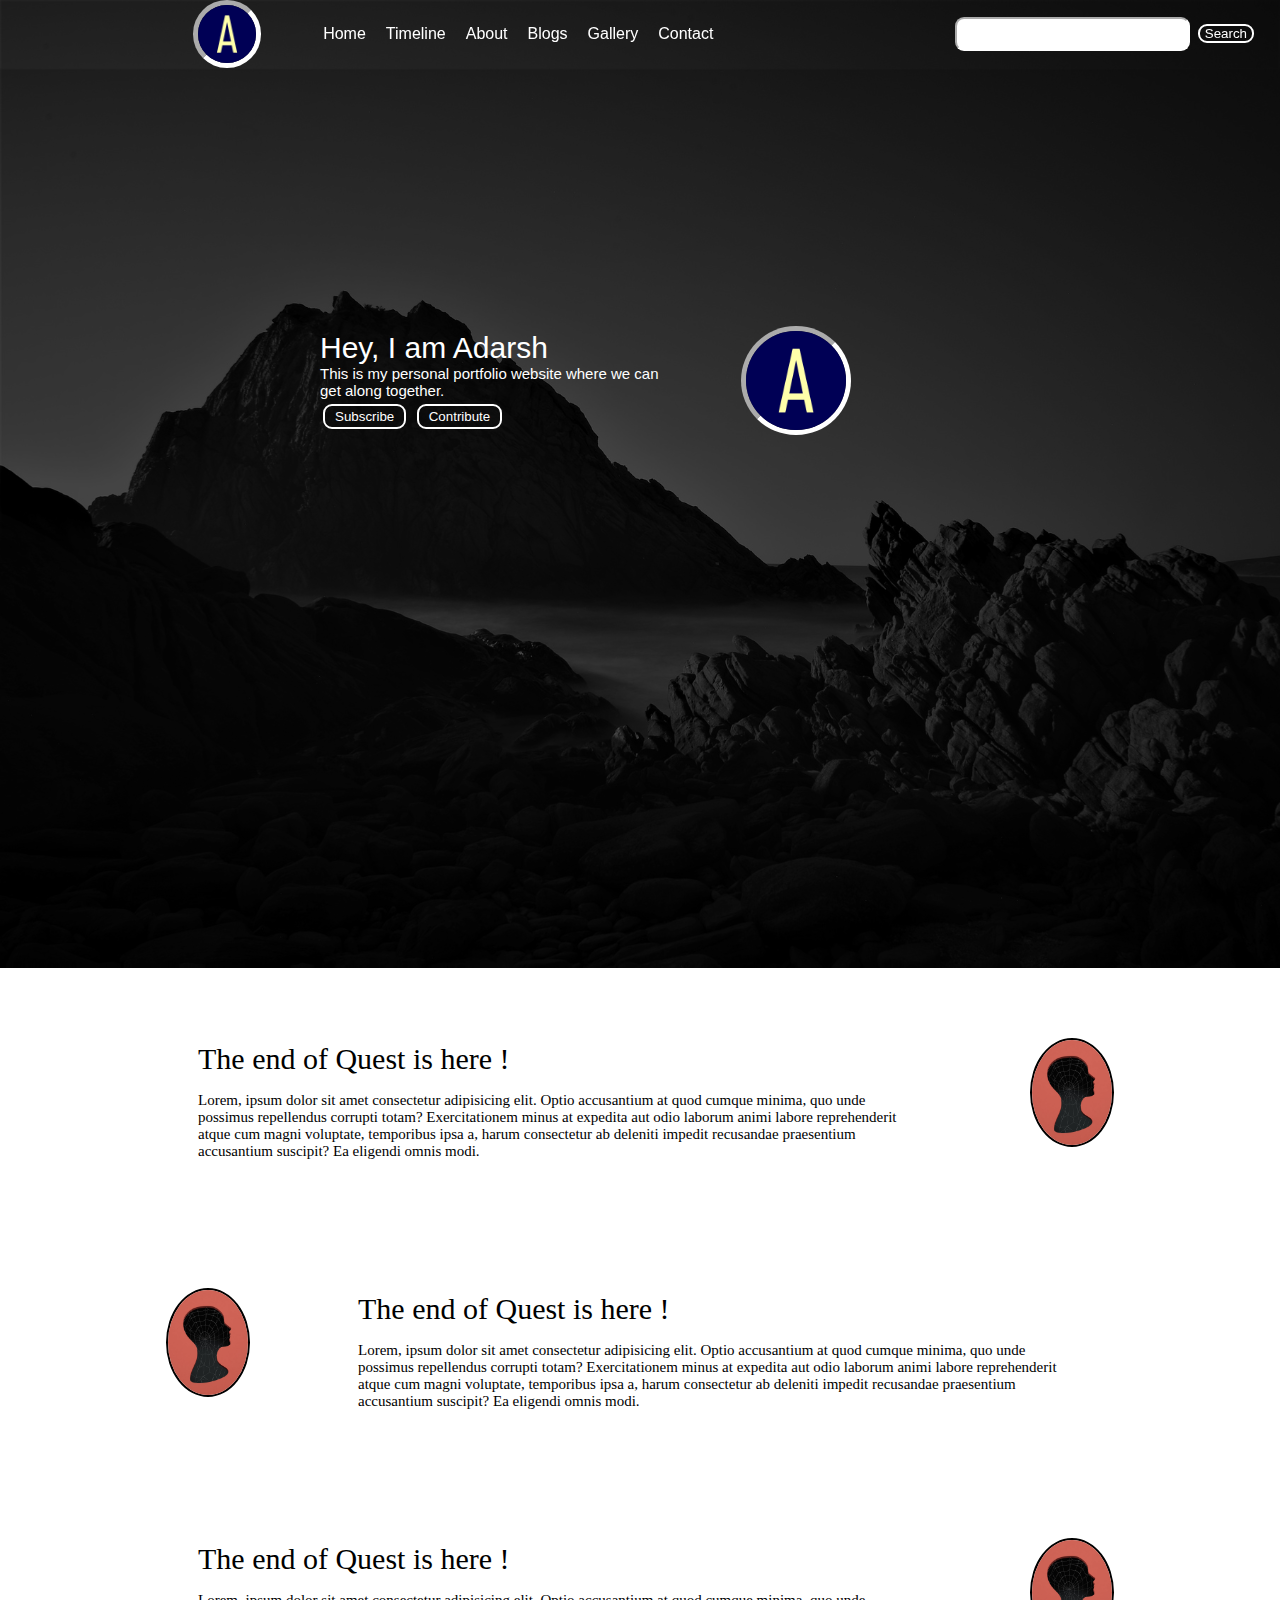
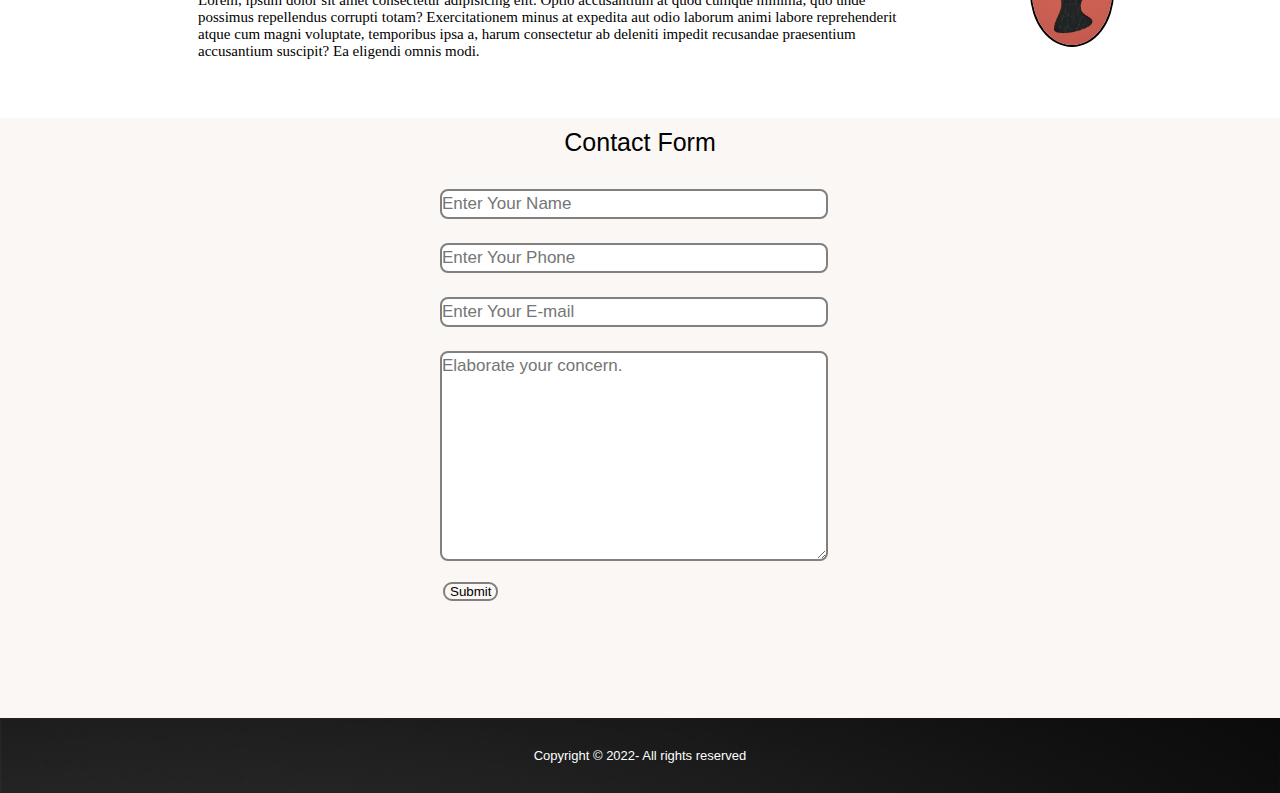
<file: index.html>
<!DOCTYPE html>
<html lang="en">

<head>
    <meta charset="UTF-8">
    <meta http-equiv="X-UA-Compatible" content="IE=edge">
    <meta name="viewport" content="width=device-width, initial-scale=1.0">
    <title>myPersonalWebsite</title>
    <link rel="stylesheet" href="cssFiles/myStyles.css">
    <link rel="stylesheet" href="cssFiles/responsive.css">
    <link rel="icon" href="graphics/A.png">

</head>

<body>


    <nav class="navBar background h-nav-resp">
        <ul class="navList v-class-resp">
            <div class="logo"><img src="graphics/A.png" alt="Logo"></div>
            <li><a href="index.html">Home</a></li>
            <li><a href="webPages/Timeline.html">Timeline</a></li>
            <li><a href="webPages/About.html">About</a></li>
            <li><a href="webPages/Blogs.html">Blogs</a></li>
            <li><a href="webPages/Gallery.html">Gallery</a></li>
            <li><a href="webPages/Contact.html">Contact</a></li>
        </ul>
        <div class="rightNav v-class-resp">
            <input type="text" name="search" id="search">
            <button class="btn btn-small">Search</button>
        </div>
        <div class="burger">
            <div class="line"></div>
            <div class="line"></div>
            <div class="line"></div>
        </div>
    </nav>

    <section class="firstSection background">

        <div class="main-box">
            <div class="firstHalf">

                <p class="text-big">Hey, I am Adarsh</p>
                <p class="text-small">This is my personal portfolio website where we can get along together.</p>

                <div class="buttons">
                    <button class="btn">Subscribe</button>
                    <button class="btn">Contribute</button>
                </div>

            </div>


            <div class="secondHalf">
                <img src="graphics/A.png" alt="image">
            </div>
        </div>

    </section>

    <section class="section">
        <div class="paras">
            <p class="secTag text-big">The end of Quest is here !</p>
            <p class="secSubTag text-small">Lorem, ipsum dolor sit amet consectetur adipisicing elit. Optio accusantium
                at quod cumque minima, quo unde possimus repellendus corrupti totam? Exercitationem minus at expedita
                aut odio laborum animi labore reprehenderit atque cum magni voluptate, temporibus ipsa a, harum
                consectetur ab deleniti impedit recusandae praesentium accusantium suscipit? Ea eligendi omnis modi.</p>
        </div>
        <div class="thumbNail">
            <img src="graphics/face.jpg" alt="Image" class="face">
        </div>
    </section>
    <section class="section section-left">
        <div class="paras">
            <p class="secTag text-big">The end of Quest is here !</p>
            <p class="secSubTag text-small">Lorem, ipsum dolor sit amet consectetur adipisicing elit. Optio accusantium
                at quod cumque minima, quo unde possimus repellendus corrupti totam? Exercitationem minus at expedita
                aut odio laborum animi labore reprehenderit atque cum magni voluptate, temporibus ipsa a, harum
                consectetur ab deleniti impedit recusandae praesentium accusantium suscipit? Ea eligendi omnis modi.</p>
        </div>
        <div class="thumbNail">
            <img src="graphics/face.jpg" alt="Image" class="face">
        </div>
    </section>
    <section class="section">
        <div class="paras">
            <p class="secTag text-big">The end of Quest is here !</p>
            <p class="secSubTag text-small">Lorem, ipsum dolor sit amet consectetur adipisicing elit. Optio accusantium
                at quod cumque minima, quo unde possimus repellendus corrupti totam? Exercitationem minus at expedita
                aut odio laborum animi labore reprehenderit atque cum magni voluptate, temporibus ipsa a, harum
                consectetur ab deleniti impedit recusandae praesentium accusantium suscipit? Ea eligendi omnis modi.</p>
        </div>
        <div class="thumbNail">
            <img src="graphics/face.jpg" alt="Image" class="face">
        </div>
    </section>

    <section class="contact">
        <h2 class="center-align">Contact Form</h2>
        <div class="form">
            <input class="form-input" type="text" name="name" id="name" placeholder="Enter Your Name">
            <input class="form-input" type="text" name="phone" id="phone" placeholder="Enter Your Phone">
            <input class="form-input" type="email" name="email" id="email" placeholder="Enter Your E-mail">
            <textarea class="form-input" name="text" id="text" cols="30" rows="10"
                placeholder="Elaborate your concern."></textarea>
            <button class="btn btn-dark btn-small">Submit</button>
        </div>
    </section>

    <footer class="text-footer background">
        Copyright &copy; 2022- All rights reserved
    </footer>




    <script src="javascriptFiles/responsive.js"></script>
</body>

</html>
</file>
<file: cssFiles/myStyles.css>
*{
    margin:0;
    padding:0;
}

.logo{

    width:20%;
    height:20%;
    display:flex;
    justify-content: center;
    align-items:center;
}

.logo img{
    width:33.33%;
    border:5px inset white;    /* Border shortHand Properties */
    border-radius: 50%;
}

.navList li a:hover{
    color:grey;
}

.navBar{
    display:flex;
    justify-content: center;
    align-items: center;
    position:sticky;
    top:0;
    cursor:pointer;
    

}

.navList{

    width:70%;
    display:flex;
    justify-content: center;
    align-items:center;


}

.navList li a{
    text-decoration: none;
    padding:10px;
    color: white;
    font-family:Verdana, Geneva, Tahoma, sans-serif;
    font-weight: lighter;
    line-height: 2;

}

.navList li{
    list-style: none;

}

.rightNav{

    width:30%;
    text-align: right;
    display:flex;
    align-items:center;
    justify-content: flex-end;
    padding:0 23px;


}

#search{
    padding:5px;
    font-size: 17px;
    border:2px inset white;
    border-radius:9px;
    margin-right: 5px;
    
}

.background{
    background-color:rgba(0,0,0,0.7);
    background-image: url("../graphics/bg.jpg");
    background-size:cover;
    background-blend-mode: darken;
}

.main-box{
    display:flex;
    justify-content: center;
    align-items:center;
    color:white;
    font-family: Verdana, Geneva, Tahoma, sans-serif;
    max-width: 50%;
    margin:auto;
    height:70%;
    
}

.firstSection{
    height:100vh;
}

.firstHalf{
    width:80%;
    display:flex;
    flex-direction: column;
    justify-content: center;
}

.secondHalf{
    width:70%;
}

.secondHalf img{
    width:33.33%;
    border:5px inset white;
    border-radius: 50%;
    position: relative;
    left:5rem;
    
}

.text-big{
    font-size: 30px;

}

.text-small{
    font-size: 15px;

}

.btn{
    padding:3px 10px;
    margin:5px 3px;
    border:2px solid white;
    border-radius: 9px;
    background: none;
    color:white;
    cursor:pointer;


}

.btn-small{
    padding:0 5px;
    vertical-align: center;
}

.btn:hover{
    color:grey;
    
}

.btn-dark{
    color:black;
    border:2px solid grey;

}

.section{
    height:250px;
    display:flex;
    justify-content: space-evenly;
    align-items: center;
    max-width: 80%;
    margin:auto;

}

.section-left{
    flex-direction: row-reverse;
}

.secTag{
    padding:16px 0;
}

.thumbNail{
    height:60%;
    width:50%;
    display:flex;
    justify-content: center;
    align-items: center;
}

.thumbNail .face{
    height:70%;
    width:50%;
    border:2px solid black;
    border-radius: 50%;

}

.paras{
    padding:0px 70px;
}

.contact{
    background-color: rgb(250, 247, 244);
    height:600px;
    width: 100%;
}

.center-align{
    text-align: center;
    font-family: Verdana, Geneva, Tahoma, sans-serif;
    font-weight: lighter;
    padding:10px;
    font-size:25px;
}

.form{

    max-width: 400px;
    margin:10px auto;

}

.form-input{
    margin:12px 0;
    padding:3px 0;
    width:96%;
    font-size: 17px;
    border:2px solid grey;
    border-radius: 8px;
    font-family: Verdana, Geneva, Tahoma, sans-serif;

}

.text-footer{
    text-align: center;
    font-family: Verdana, Geneva, Tahoma, sans-serif;
    font-weight: lighter;
    padding:30px 0;
    display:flex;
    justify-content: center;
    color:white;
    font-size: small;
    
}


.burger{
    display:none;
    position: absolute;
    cursor: pointer;
    top: 15px;
    right:5%;

}

.line{
    width:25px;
    height:4px;
    background-color: white;
    margin:5px 3px;
}
</file>
<file: cssFiles/responsive.css>
@media only screen and (max-width:1042px){
    .navList{
        flex-direction: column;
    }
    .navBar{
        flex-direction: column;
        height:400px;
        transition:all 0.5s ease-out;
    }
    .rightNav{
        text-align: center;
        flex-direction: column;
    }
    #search{
        width:100%;
    }
    .burger{
        display:block;
    }
    .h-nav-resp{
        height:50px;
    }
    .v-class-resp{
        opacity:0;
    }
    .main-box{
        flex-direction: column-reverse;
        
    }
    .section{
        flex-direction: column-reverse;
        height:auto;
    }
    .center-align{
        padding:2px;
        font-size: 13px;
    }
}
</file>
